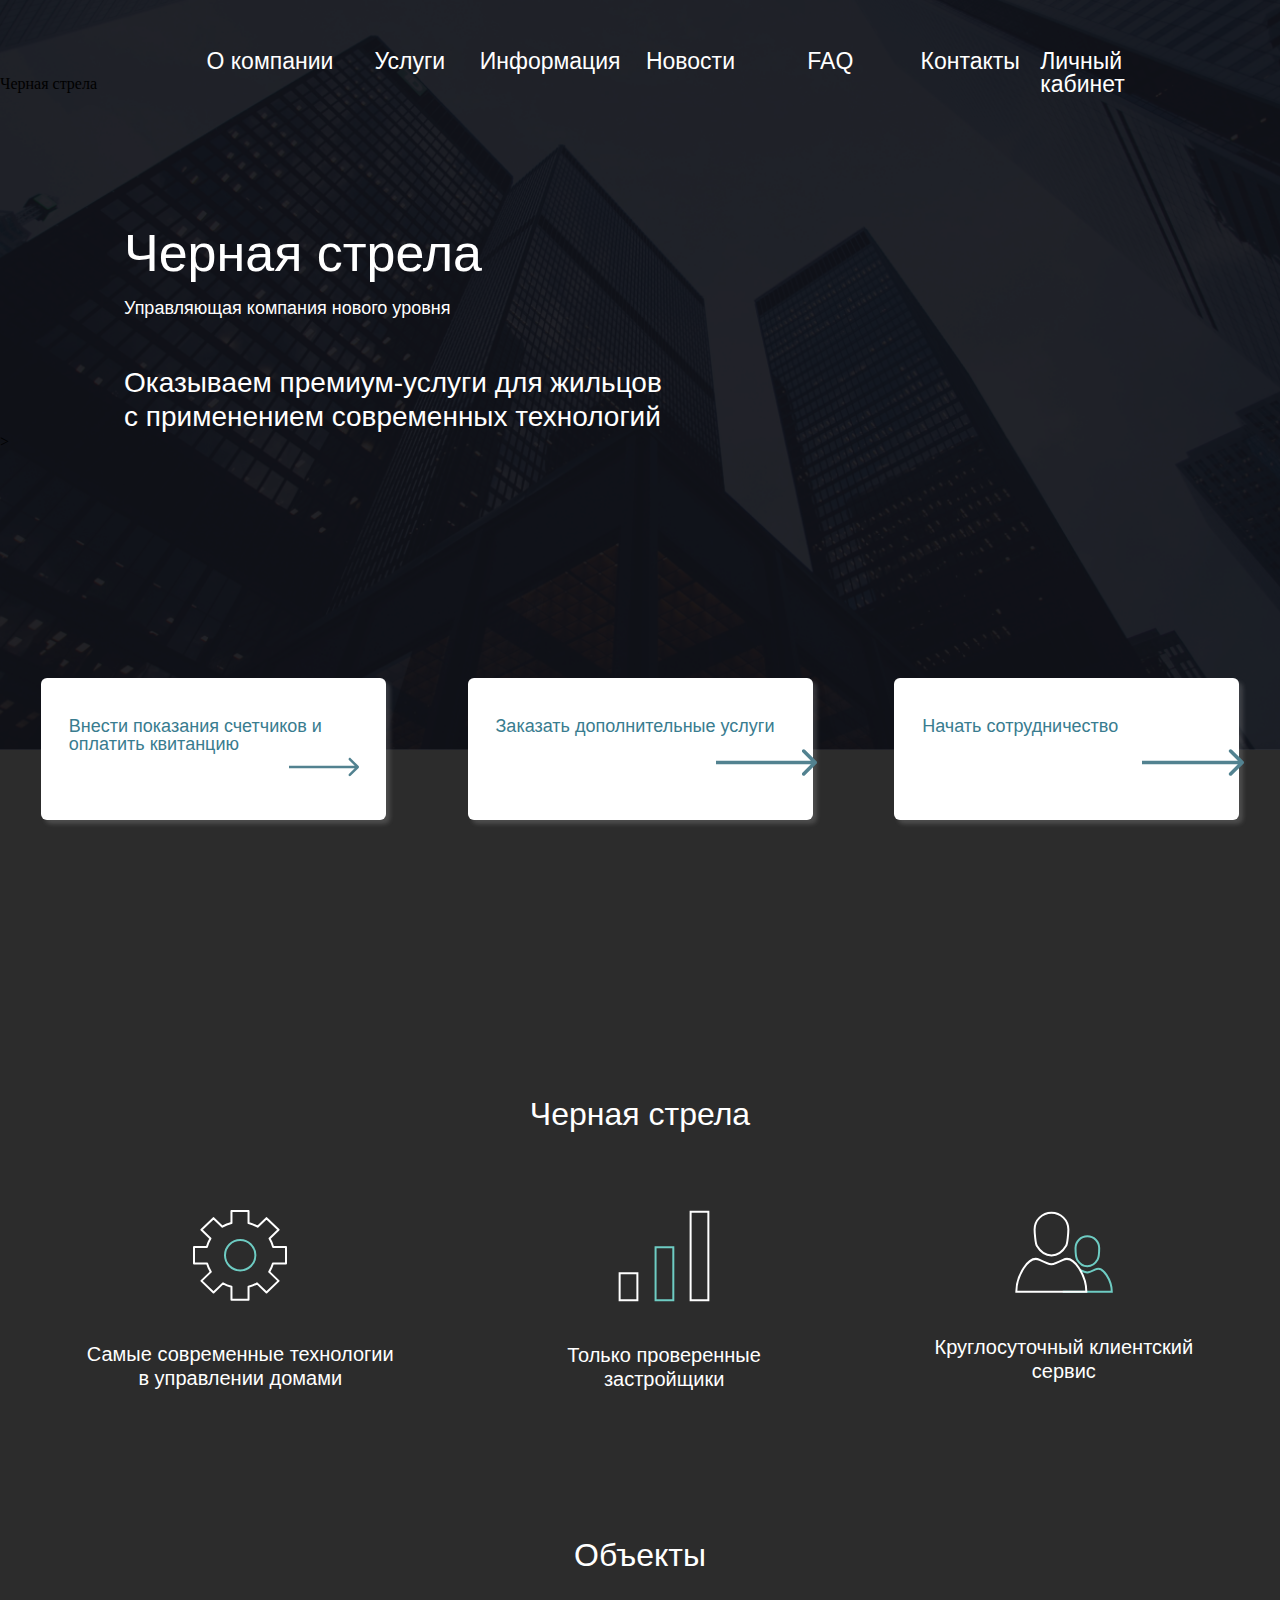
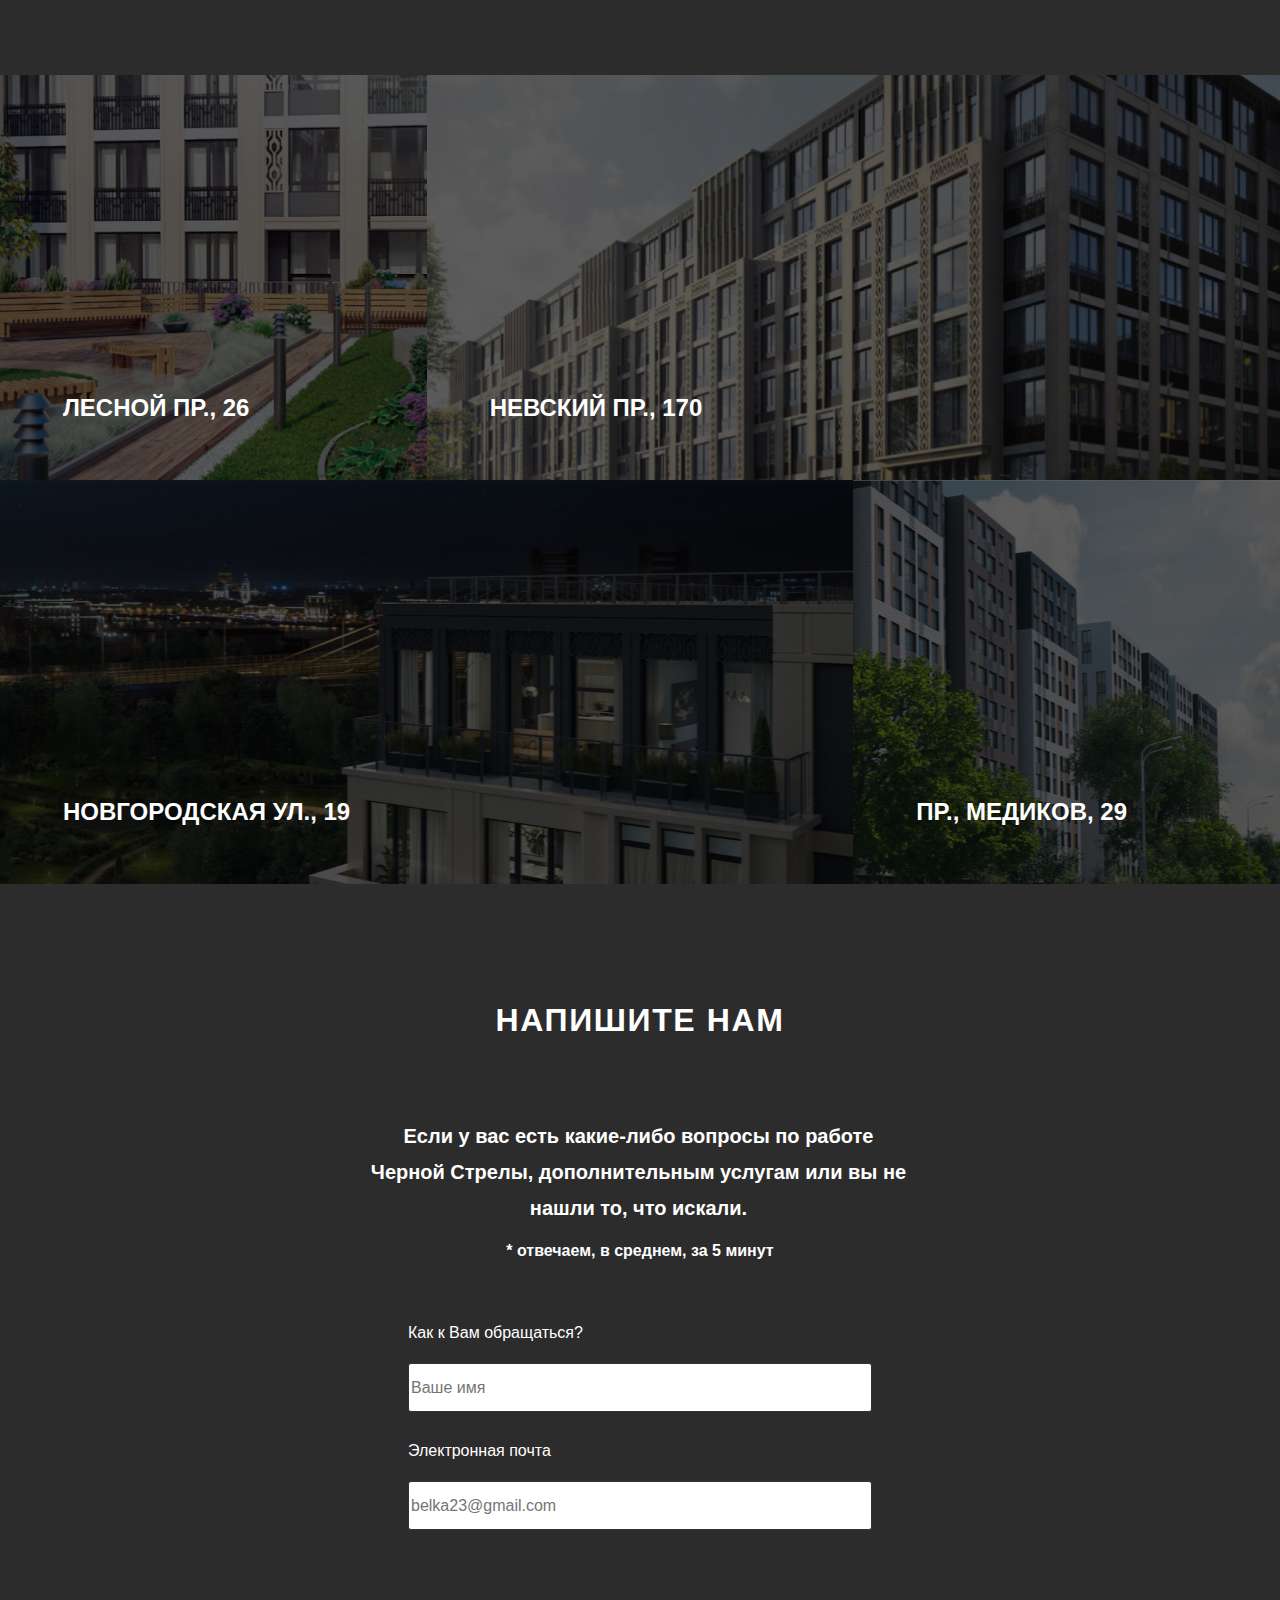
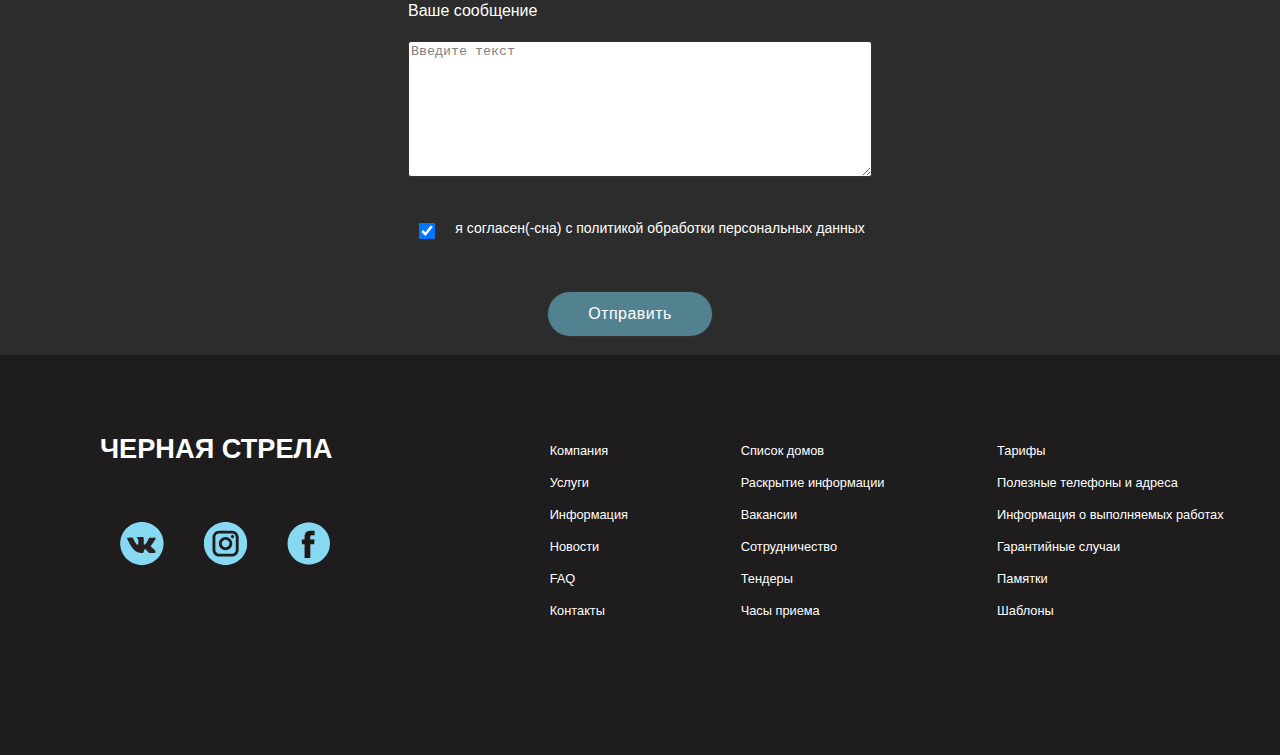
<file: index.html>
<!DOCTYPE html>
<html lang="en">
<head>
    <meta charset="UTF-8">
    <meta name="viewport" content="width=device-width, initial-scale=1.0">
    <meta http-equiv="X-UA-Compatible" content="ie=edge">
    <link rel="stylesheet" href="css/reset.css">
    <link rel="stylesheet" href="css/main.css">
    <title><Document-2></title>
</head>
<body>
<div class="wrapper">
    <header class="head">
        <div class="darker">
            <nav class="menu">
                <ul>
                    <li> <a href="http://ya.ru">О компании</a></li>
                    <li><a href="http://ya.ru">Услуги</a></li>
                    <li><a href="http://ya.ru">Информация</a></li>
                    <li><a href="http://ya.ru">Новости</a></li>
                    <li><a href="http://ya.ru">FAQ</a></li>
                    <li><a href="http://ya.ru">Контакты</a></li>
                    <li><a href="http://ya.ru">Личный кабинет</a></li>
                </ul>
            </nav>
            <nav> 
            <div class="burger"> 
                <span></span> 
                <span></span> 
                <span></span> 
                </div> 
                <div>Черная стрела</div>
                </nav> 
            <div class="company">Черная стрела</div>
            <div class="description">Управляющая компания нового уровня</div>
            <div class="subscribe">Оказываем премиум-услуги для жильцов <br> с применением современных технологий</div>>
            </div>
        </header>
    <div class="baseInfo"> 
        <div class="blockwrap"> 
            <div class="block"><div class="Infoblock">
                <div class="textBlock"><a href="https://www.google.ru/">Внести показания счетчиков и оплатить квитанцию </a> 
                <div class="strela"><img src="/Arrow.svg"></div> 
                </div></div></div> 
            <div class="block"> 
                <div class="Infoblock"> 
                    <div class="textBlock"><a href="https://www.google.ru/">Заказать дополнительные услуги</a> 
                    <div class="strela"><img src="/Arrow.svg"></div> 
                </div></div></div> 
            <div class="block"> 
                <div class="Infoblock"><div class="textBlock"><a href="https://www.google.ru/">Начать сотрудничество</a> 
                    <div class="strela"><img src="/Arrow.svg"></div> 
                    </div></div></div> 
                    </div> 
        <div class="title">Черная стрела </div>
        <div class="conteiner">
        <div class="box-3">
            <div class="svg"><img src="/img/настройки ик.svg"></div>
            <div class="text">Самые современные технологии <br> в управлении домами </div>
        </div>
        <div class="box-3">
            <div class="svg"><img src="/img/bar-graph.svg"></div>
            <div class="text">Только проверенные <br> застройщики </div>
        </div>
        <div class="box-3">
            <div class="svg"><img src="/img/friends-front.svg"></div>
            <div class="text">Круглосуточный клиентский <br> сервис</div>
        </div>
</div>
<div class="title-2">Объекты</div>
</div>
    <div class="block_imgs">
        <div class="imgs">
            <div class="address1">
                <div class="text_address">
                  <h3 class="text_block">Лесной пр., 26</h3>
            </div>
        <div class="img_fon"></div>
        </div>
            <div class="address2">
              <div class="text_address">
                <h3 class="text_block">Невский пр., 170</h3>
              </div>
                <div class="img_fon"></div>
              </div>
            </div>
            <div class="imgs">
            <div class="address3">
              <div class="text_address">
                <h3 class="text_block">Новгородская ул., 19</h3>
              </div>
              <div class="img_fon"></div>
            </div>
            <div class="address4">
              <div class="text_address">
                <h3 class="text_block">пр., Медиков, 29</h3>
              </div>
              <div class="img_fon"></div>
            </div>
            </div>
            </div>
    <div class="contacts">
        <div class="contactsBlock">
            <h4 class="contactsText">Напишите нам</h4>
            <h5 class="contactsText2">Если у вас есть какие-либо вопросы по работе Черной Стрелы, дополнительным услугам или вы не нашли то, что искали.</h5>
            <h6 class="contactsText3">* отвечаем, в среднем, за 5 минут</h6>
    </div>
    <div class="form">
        <form action="http://www.primer.ru">
    <div class="contact_wrapper">
    <div class="username">
        <p>Как к Вам обращаться?</p><br/>
        <input type="text" name="name" id="name" onkeyup="checkParams()" placeholder="Ваше имя" required />
        <p>Электронная почта</p><br/>
        <input type="email" name="mail" id="email" onkeyup="checkParams()" placeholder="belka23@gmail.com" required />
    </div>
    <div class="comment">
        <p>Ваше сообщение</p><br/>
        <textarea name="message">Введите текст</textarea>
    <div class="checkbox">
        <input type="checkbox" name="service" value="house" checked="checked" />
        <p>я согласен(-сна) с политикой обработки персональных данных</p>
    </div>
    <div class="button_block">
        <input type="submit" value="Отправить">
    </div>
    </div>
    </div>
    </form>
    </div>
    </div>
    <footer class="footer">
            <div class = "logo_container">
                <h3 class = "main_logo">ЧЕРНАЯ СТРЕЛА</h3>
            <div class = "social-logos optional">
                <img class = "" src = "/Group.svg">
                <img class = "" src = "/instagram.svg">
                 <img class = "" src = "/Group (2).svg">
                </div>
    </div>
        <div class = "list_container font_500">
            <ul>
                <li>Компания</li>
                <li>Услуги</li>
                <li>Информация</li>
                <li>Новости</li>
                <li>FAQ</li>
                <li>Контакты</li>
            </ul>
            <ul>
                <li>Список домов</li>
                <li>Раскрытие информации</li>
                <li>Вакансии</li>
                <li>Сотрудничество</li>
                <li>Тендеры</li>
                <li>Часы приема</li>
            </ul>
            <ul class = "optional">
                <li>Тарифы</li> 
                <li>Полезные телефоны и адреса</li>
                <li>Информация о выполняемых работах</li>
                <li>Гарантийные случаи</li>
                <li>Памятки</li>
                <li>Шаблоны</li>
            </ul>
    </div>
</footer>
</div> 
</body>
</html>
</file>
<file: css/main.css>
.wrapper{
    width:100%;
}
.head{
    width: 100%;
    height:750px;
    background-image: url("../img/head.png");
    background-repeat: no-repeat;
    background-position: center;
    background-size: cover;
}
.darker{
    padding-top: 50px;
    width: 100%;
    height:100%;
    background-color: rgba(16, 18, 24, 0.73);
}
.menu{
    width: 100%;
    height: 26px;
    padding-right: 100px;
    padding-left: 200px;
    font-family: 'Montserrat', sans-serif;
}
.menu > ul {
display: flex;
justify-content: flex-end;
}
.menu > ul> li {
    flex: 2;
    display: flex;
    justify-content: center;
}
.menu > ul a {
    color: white;
    text-decoration: none;
    font-size:23px;
}
.menu > ul a:hover {
    font-size: 30px;
    color: rgb(115, 208, 245);
}
.baseInfo{
    width: 100%;
    height: 825px;
    background-color: #2C2C2C;
  }
.company{
    color: #ffffff;
    font-family: 'Montserrat', sans-serif;
    font-weight: 500;
    line-height: 63px;
    font-size: 52px;
    padding-left: 124px;
    padding-top: 130px;
}
.description{
    padding-left: 124px;
    padding-top: 12px;
    line-height: 22px;
    font-weight: 400;
    font-size: 18px;
    line-height: 22px;
    font-family: 'Montserrat', sans-serif;
    color: #ffffff;
  }
.subscribe{
    color: #ffffff;
    font-family: 'Montserrat', sans-serif;
    padding-left: 124px;
    padding-top: 47px;
    line-height: 34px;
    font-weight: 500;
    font-size: 28px;
}
.Infoblock{
    display: flex;
    flex-wrap: wrap;
    width: 345px;
    height: 142px;
    box-shadow: 4px 4px 4px rgba(229, 229, 229, 0.18);
    background-color: white;
    border-radius: 6px;
}
.blockwrap{
    display: flex;
    position: relative;
    width: 100%;
    top: -72px;
}
.block{
    flex: 1;
    display: flex;
    justify-content: center;
}
.textBlock{
    display: flex;
    flex-wrap: wrap;
    margin-top: 39px;
    margin-bottom: 43px;
    width: 100%;
  }
  .textBlock>a{
    display: flex;
    padding-left: 28px;
    padding-right: 29px;
    font-size: 18px;
    text-decoration: none;
    color: #397C8F;
    font-family:'Montserrat', sans-serif;
  }
  .strela{
    display: flex;
    margin-right: 42px;
    margin-left: 248px;
  }
.baseInfo{
    width: 100%;
    height: 925px;
    background-color: #2C2C2C;
}
.title{
    font-size: 32px;
    padding-top: 206px;
    font-family:'Montserrat', sans-serif;
    text-align: center;
    color: rgb(255, 255, 255);
  }
  .text{
    color: rgb(255, 255, 255);
    font-size: 20px;
    line-height: 24px;
    font-family:'Montserrat', sans-serif;
    text-align: center;
  }
  .svg{
    display: flex;
    width: 100%;
    justify-content: center;
    padding-bottom: 41px;
  }
  .conteiner{
    display: flex;
    width: 100%;
    justify-content: space-around;
    padding-top: 80px;
}
.title-2{
font-size: 32px;
padding-top: 148px;
font-family:'Montserrat', sans-serif;
text-align: center;
color: rgb(255, 255, 255);
  }
.block_imgs{
display: flex;
flex-direction: column;
width: 100%;
height: 809px;
}
.imgs{
flex: 1;
height: 250px;
display: flex;
}
.address1, .address4{
flex: 1;
height: 100%;
background-position: center;
background-repeat: no-repeat;
background-size: cover;

}
.address2, .address3{
flex: 2;
height: 100%;
background-position: center;
background-repeat: no-repeat;
background-size: cover;
}
.address1{
  background-image:url(/1.png);
}
.address2{
  background-image: url(/2.png);
}
.address3{
  background-image: url(/3.png);
}
.address4{
  background-image: url(/4.png);
}
.text_block{
  text-transform: uppercase;
  font-family:'Montserrat', sans-serif;
  font-size: 24px;
  line-height: 29px;
  color: rgb(255, 255, 255);
}
.text_address{
display: flex;
width: 100%;
height: 100%;
align-items: flex-end;
padding-left: 63px;
padding-bottom: 58px;
background-color: rgba(0, 0, 0, 0.63);
}
.img_fon{
  width: 100%;
  background-color: rgba(0, 0, 0, 0.63);
}
@media (max-width: 576px){
  .address2, .address3{
    flex: 1;}
  .imgs {
    flex-direction: column;}
  }
.contacts{
  width: 100%;
  height: 1071px;
  background-color: #2C2C2C;
}
.contactsBlock{
  text-align: center;
  color: rgb(255, 255, 255);
}
.contactsText{
  font-weight: 600;
  padding-top: 117px;
  font-size: 32px;
  line-height: 39px;
  letter-spacing: 0.05em;
  font-family: 'Montserrat', sans-serif;
  text-transform: uppercase;
}
.contactsText2{
  display: flex;
  padding-left: 365px;
  margin-bottom: 15px;
  padding-right: 368px;
  padding-top: 78px;
  flex-wrap: wrap;
  font-size: 20px;
  line-height: 36px;
  font-family: 'Montserrat', sans-serif;
}
.contactsText3{
  font-size: 16px;
  line-height: 20px;
  font-family: 'Montserrat', sans-serif;
}
.form{
  color: rgb(255, 255, 255);
  font-size: 16px;
  line-height: 20px;
  font-family: 'Montserrat', sans-serif;
  margin-top: 62px;
}
.contact_wrapper{
  width: 464px;
  margin: 0 auto;
}
input{
  width: 464px;
  height: 49px;
  font-size: 20px;
  font-size: 16px;
  margin-bottom: 29px;
  border: 1px solid #323232;
  box-sizing: border-box;
  border-radius: 3px;
}
textarea{
  width: 100%;
  height: 136px;
  color: #828282;
  border: 1px solid #323232;
  box-sizing: border-box;
  border-radius: 3px;
}
.comment{
  margin-top: 42px;
}
.checkbox{
  display: flex;
  justify-content: center;
  margin-top: 38px;
  font-size: 14px;
  line-height: 17px;
  font-family: 'Montserrat', sans-serif;
}
input:first-of-type{
  margin-right: 20px;
}
input[type=checkbox]{
  background: #FFFFFF;
  border-radius: 2px;
  width: 16px;
  height: 16px;
}
.button_block{
  display: flex;
  justify-content: center;
}
input[type=submit]{
  width: 166px;
  height: 46px;
  background: #528290;
  border-radius: 30px;
  color: #FFFFFF;
  font-size: 16px;
  line-height: 20px;
  letter-spacing: 0.03em;
  margin-top: 23px;
  font-family: 'Montserrat', sans-serif;
}
.footer {
  width: 100%;
  height: 400px;
  background-color:#1E1C1C;;
  display: flex;
  justify-content: space-around;
  font-family: 'Montserrat', sans-serif;
}
.logo_container {
  font-family: 'Montserrat', sans-serif;
  margin-left: 100px;
  padding-top: 80px;
  width: 400px;
}
.logo_container h3 {
  font-family: 'Montserrat', sans-serif;
  color: white;
  display: flex;
  padding-bottom: 10px;
  font-size: 1.7rem;
  font-weight: 600;
}
.list_container {
  font-family: 'Montserrat', sans-serif;
  width: 800px;
  padding-top: 80px;
  color: white;
  display: flex;
  justify-content: space-around;
  font-size: 0.8rem;
  line-height: 2rem;
}
.social-logos {
  font-family: 'Montserrat', sans-serif;
  padding-top: 50px;
  width: 250px;
  display: flex;
  justify-content: space-around;
}
.font_500 {
  font-weight: 500;
}
.burger{ 
  display: none; 
    }
.page{
  display: none;
}
  @media (max-width: 1024px){
  .blockwrap{ 
  display: none; 
    } 
  .menu{ 
  display: none; 
    } 
  .burger{ 
  display: inline-block; 
  margin-left: 20px; 
    } 
  .burger > span{ 
  width: 25px; 
  height: 2px; 
  border: 2px solid white; 
  border-radius: 3px; 
  background-color: white; 
  display: block; 
  margin-bottom: 5px; 
    }
}
@media (max-width: 1000px){
  .adress2, .adress3{
    flex: 1;
  }
  .imgs{
    flex-direction: column;
  }
  .img_fon>a{
    position: absolute;
  }
}
</file>
